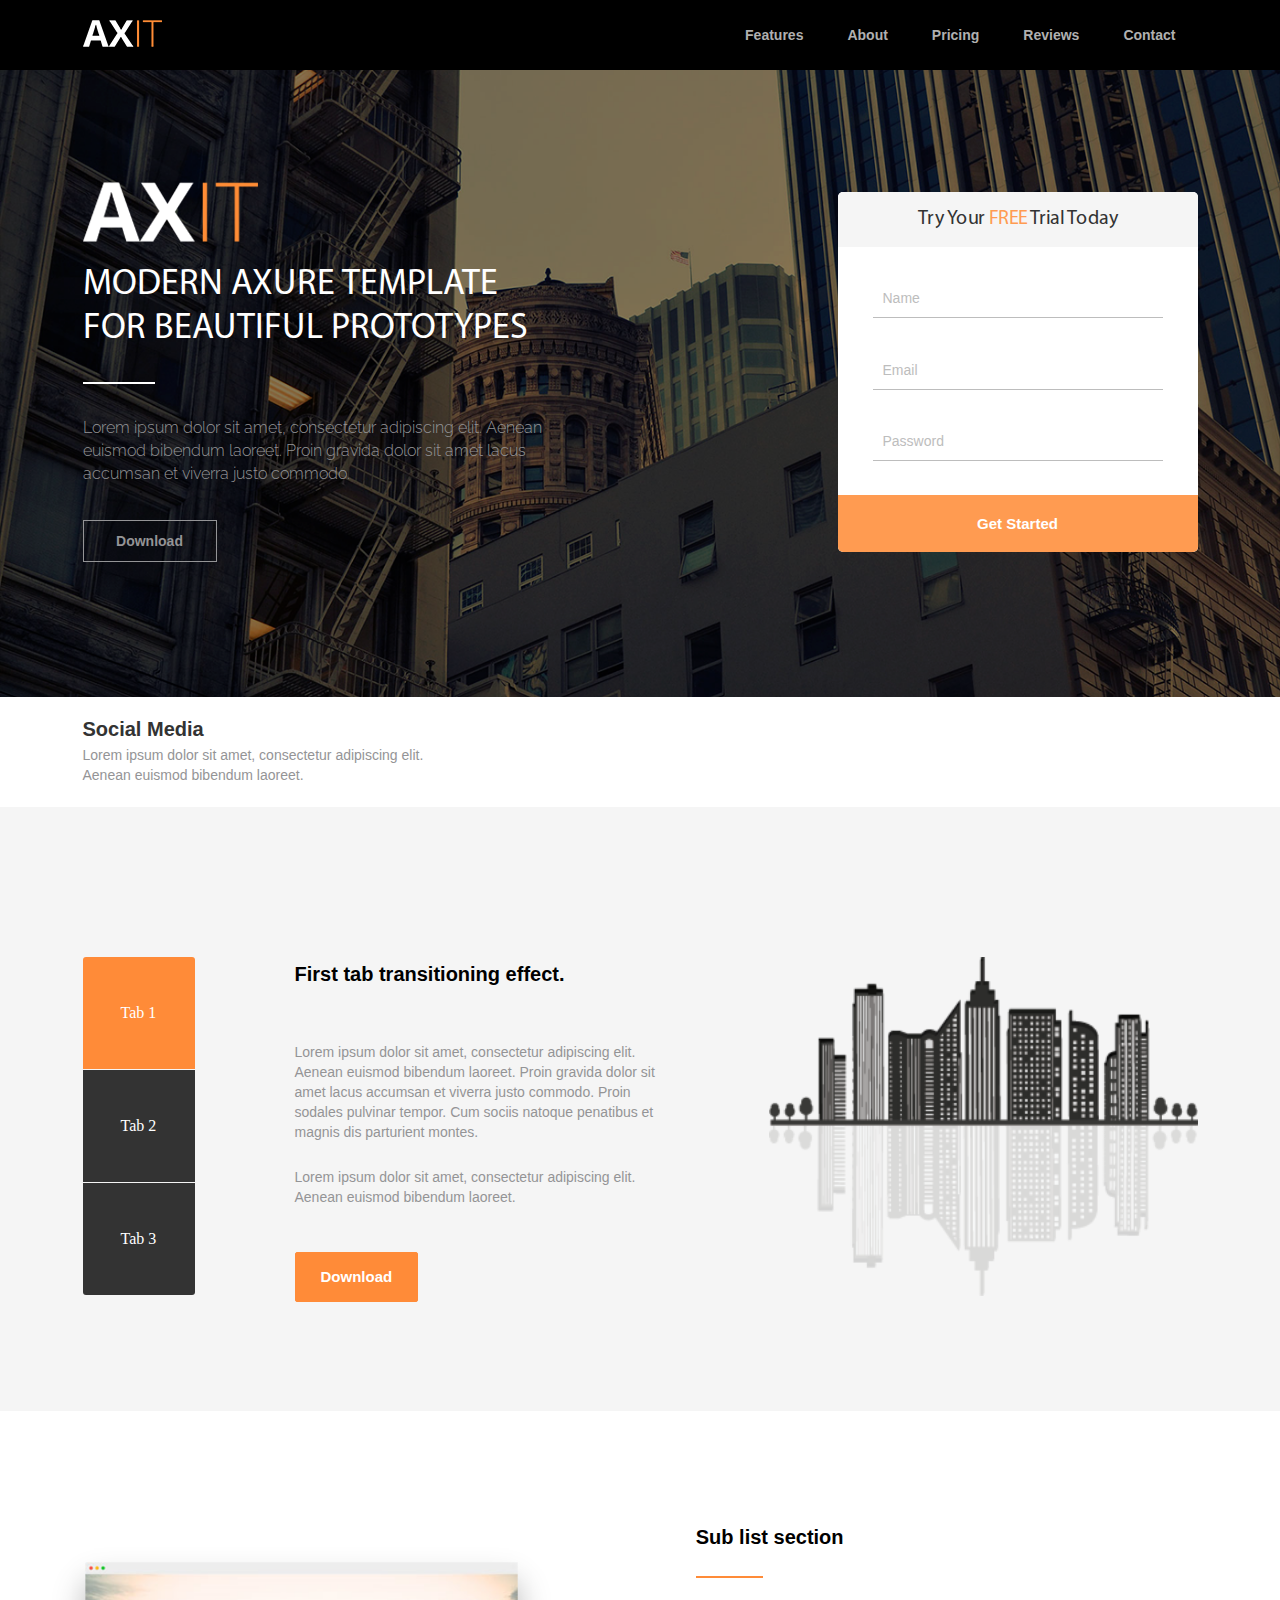
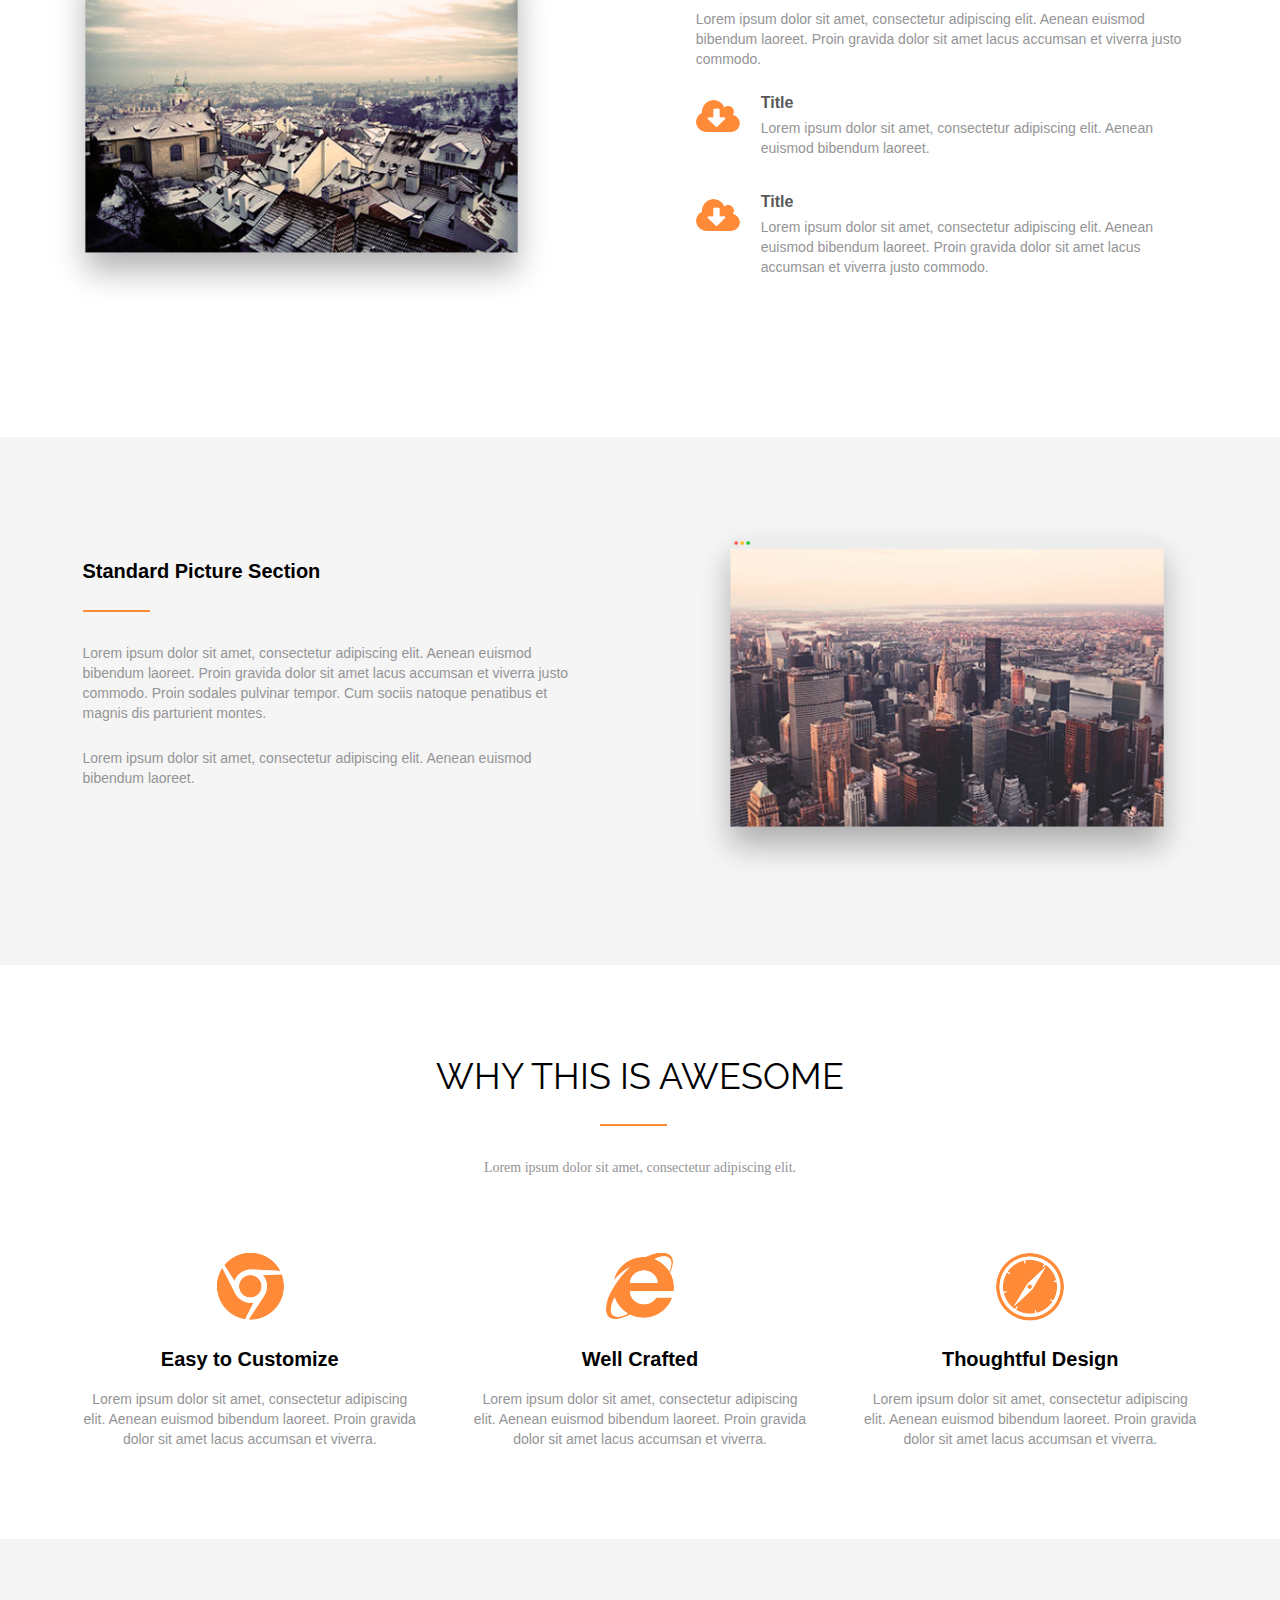
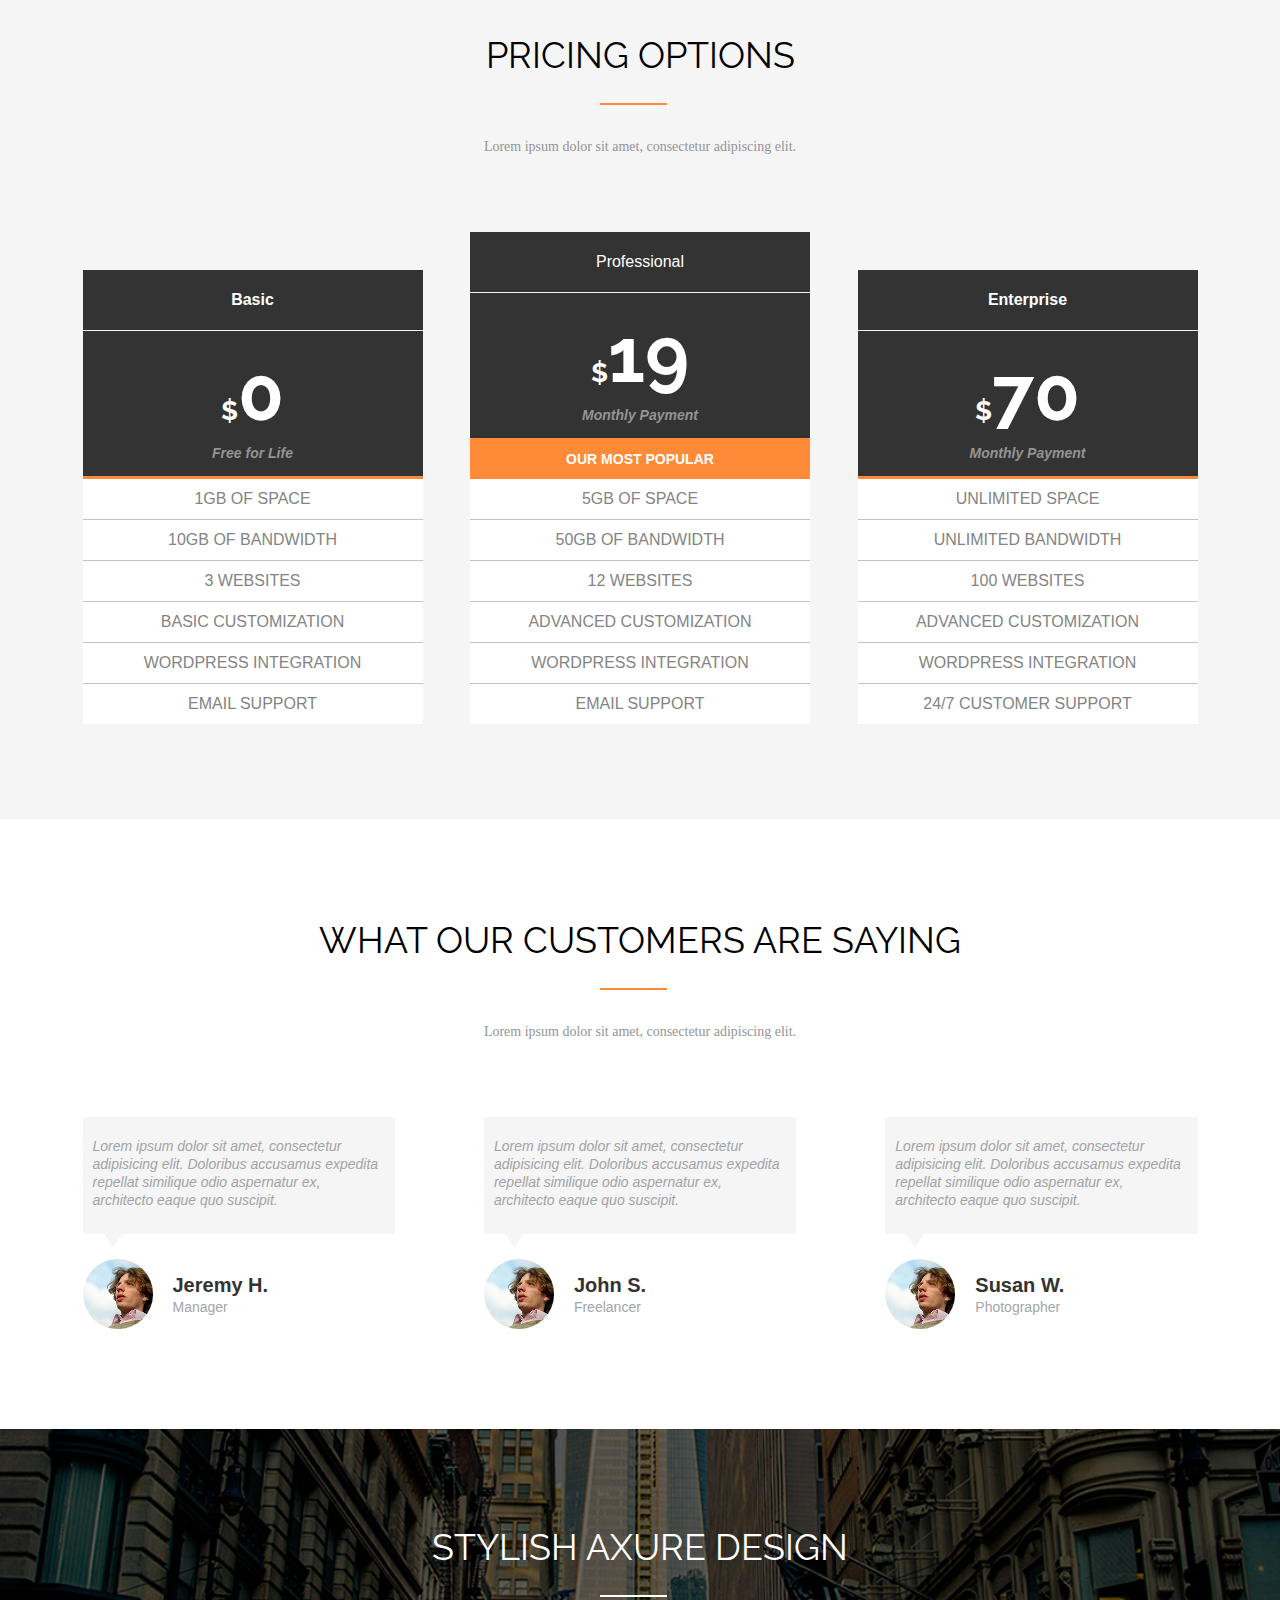
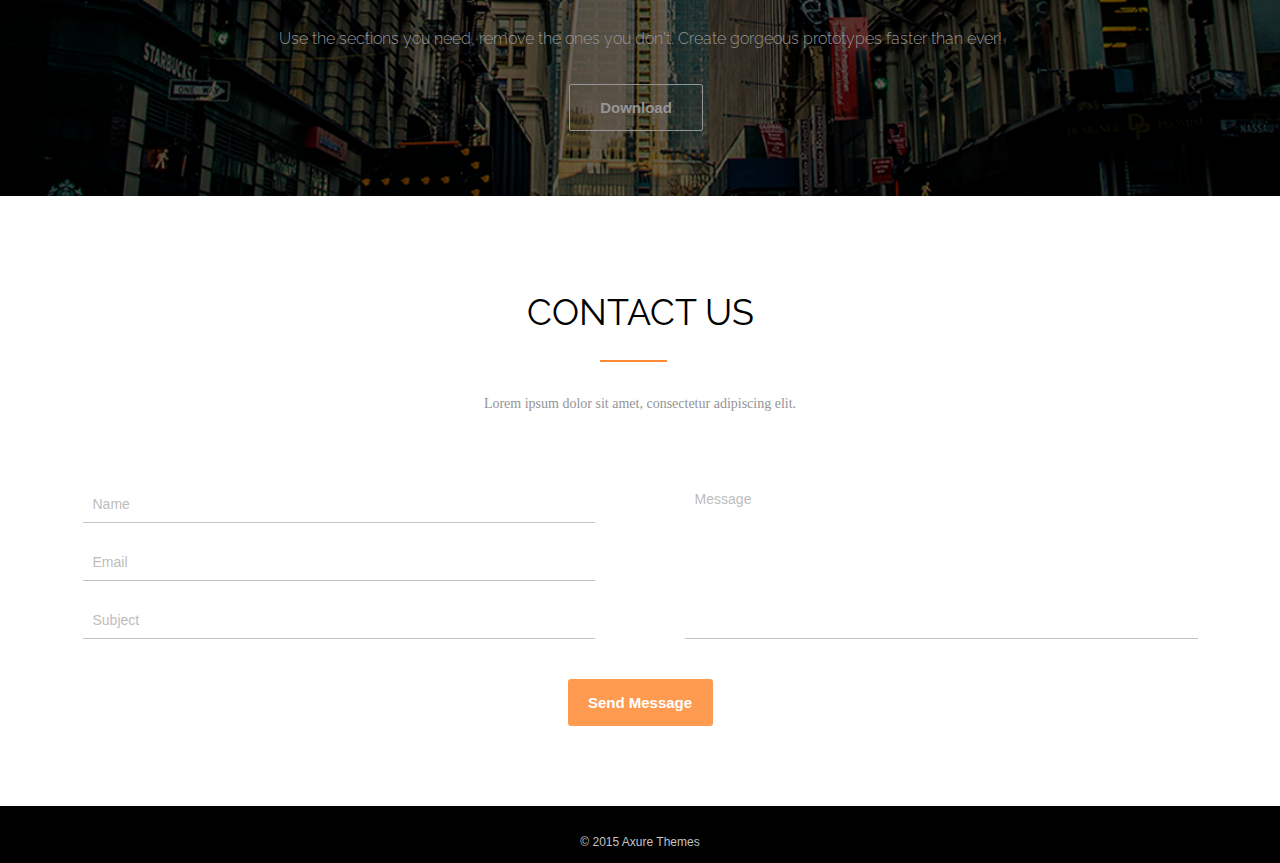
<file: index.html>
<!DOCTYPE html>
<html>

<head>
  <meta charset="UTF-8">
  <meta name="viewport" content="width=device-width, initial-scale=1">
  <title>AXIT</title>
  <link rel="stylesheet" href="reset.css">
  <link rel="stylesheet" href="main.css">
  <link href="https://fonts.googleapis.com/css?family=Raleway:300,400,600,700" rel="stylesheet">
  <link rel="stylesheet" href="https://d1azc1qln24ryf.cloudfront.net/114779/Socicon/style-cf.css?9ukd8d">
  <link href="https://fonts.googleapis.com/css?family=Open+Sans:300,400,600,700,800" rel="stylesheet">
</head>

<body>
  <header class='header' id='header'>
    <div class="container">
      <div class="header__logo"><img src="img/logo-header.png" alt="logo"></div>
      <div id='menu' class="header__menu menu hidden-menu">
        <div class="menu__item" id='menu1'>Features</div>
        <div class="menu__item" id='menu2'>About</div>
        <div class="menu__item" id='menu3'>Pricing</div>
        <div class="menu__item" id='menu4'>Reviews</div>
        <div class="menu__item" id='menu5'>Contact</div>
      </div>
      <div id="nav-icon">
        <span></span>
        <span></span>
        <span></span>
      </div>
    </div>
  </header>
  <section class='main'>
    <div class="container">
       <div class="main__info">
          <img class="main__logo" src='img/logo-main.png'>
          <div class="main__title">MODERN AXURE TEMPLATE FOR BEAUTIFUL PROTOTYPES</div>
          <div class="main__subtitle">Lorem ipsum dolor sit amet, consectetur adipiscing elit. Aenean euismod bibendum laoreet. Proin gravida dolor sit amet lacus accumsan et viverra justo commodo.</div>
          <a class="main__button" href='#'>Download</a>
         </div>
      <div class="main__form">
        <form action="" class='form'>
          <div class="form__title">Try Your <span>FREE</span> Trial Today</div>
          <input placeholder='Name' type="text">
          <input placeholder='Email' type="text">
          <input placeholder='Password' type="text">
          <button type='submit'>Get Started</button>
        </form>
      </div>
    </div>
  </section>
  <section class='social'>
    <div class="container">
      <div class="social__text">
        <div class="social__title">Social Media</div>
        <div class="social__subtitle">Lorem ipsum dolor sit amet, consectetur adipiscing elit.
Aenean euismod bibendum laoreet.</div>
      </div>
      <div class="social__links">
        <a href="" class="social__link socicon-facebook"></a>
        <a href="" class="social__link socicon-twitter"></a>
        <a href="" class="social__link socicon-googleplus"></a>
        <a href="" class="social__link socicon-pinterest"></a>
        <a href="" class="social__link socicon-instagram"></a>
        <a href="" class="social__link socicon-bebee"></a>
        <a href="" class="social__link socicon-discord"></a>
      </div>
    </div>
  </section>
  <section class='tabs' id='section1'>
    <div class="container">
      <div class="tabs__nav">
        <div class="tabs__tab active" id='tab1'>Tab 1</div>
        <div class="tabs__tab" id='tab2'>Tab 2</div>
        <div class="tabs__tab" id='tab3'>Tab 3</div>
      </div>
      <div class="tabs__content" id='block1'>
          <div class="tabs__block">
              <div class="tabs__title block-title">First tab transitioning effect.</div>
               <div class="tabs__text-first block-text1">Lorem ipsum dolor sit amet, consectetur adipiscing elit. Aenean euismod
bibendum laoreet. Proin gravida dolor sit amet lacus accumsan et viverra
justo commodo. Proin sodales pulvinar tempor. Cum sociis natoque
penatibus et magnis dis parturient montes.
              </div>
               <div class="tabs__text-second block-text2">Lorem ipsum dolor sit amet, consectetur adipiscing elit. Aenean euismod
               bibendum laoreet.</div>
               <a href="" class="tabs__btn">Download</a>
          </div>
          <img src="img/tabs.png" alt="tabs-pic" class="tabs__img">
      </div>
      <div class="tabs__content hidden" id ='block2'>
        <div class="tabs__block">
                  <div class="tabs__title block-title">Second tab transitioning effect.</div>
                  <div class="tabs__text-first block-text1">Lorem ipsum dolor sit amet, consectetur adipiscing elit. Aenean euismod
   bibendum laoreet. Proin gravida dolor sit amet lacus accumsan et viverra
   justo commodo. Proin sodales pulvinar tempor. Cum sociis natoque
   penatibus et magnis dis parturient montes.
                 </div>
                  <div class="tabs__text-second block-text2">Lorem ipsum dolor sit amet, consectetur adipiscing elit. Aenean euismod
                  bibendum laoreet.</div>
                  <a href="" class="tabs__btn">Download</a>
              </div>
              <img src="img/tabs.png" alt="tabs-pic" class="tabs__img">
        </div>
      <div class="tabs__content hidden" id='block3'>
        <div class="tabs__block">
                  <div class="tabs__title block-title">Third tab transitioning effect.</div>
                  <div class="tabs__text-first block-text1">Lorem ipsum dolor sit amet, consectetur adipiscing elit. Aenean euismod
   bibendum laoreet. Proin gravida dolor sit amet lacus accumsan et viverra
   justo commodo. Proin sodales pulvinar tempor. Cum sociis natoque
   penatibus et magnis dis parturient montes.
                 </div>
                  <div class="tabs__text-second block-text2">Lorem ipsum dolor sit amet, consectetur adipiscing elit. Aenean euismod
                  bibendum laoreet.</div>
                  <a href="" class="tabs__btn">Download</a>
              </div>
              <img src="img/tabs.png" alt="tabs-pic" class="tabs__img">
        </div>
      </div>
  </section>
  <section class='sub-list'>
    <div class="container">
      <div class="sub-list__block">
        <div class="block-title sub-list__title">Sub list section</div>
        <div class="block-text1">Lorem ipsum dolor sit amet, consectetur adipiscing elit. Aenean
euismod bibendum laoreet. Proin gravida dolor sit amet lacus
accumsan et viverra justo commodo.</div>
        <ul class='sub-list__list'>
          <li class='sub-list__item'>
            <div class="sub-list__item-title">Title</div>
            <div class="sub-list__item-text">Lorem ipsum dolor sit amet, consectetur adipiscing elit.
Aenean euismod bibendum laoreet.</div>
          </li>
          <li class='sub-list__item'>
            <div class="sub-list__item-title">Title</div>
            <div class="sub-list__item-text">Lorem ipsum dolor sit amet, consectetur adipiscing elit.
Aenean euismod bibendum laoreet. Proin gravida dolor
sit amet lacus accumsan et viverra justo commodo.</div>
          </li>
        </ul>
      </div>
      <img src="img/sub-list.png" alt="" class="sub-list__img">
    </div>
  </section>
  <section class='standart'>
    <div class="container">
      <div class="standart__block">
        <div class="standart__title block-title">Standard Picture Section</div>
        <div class="standart__text1 block-text1">Lorem ipsum dolor sit amet, consectetur adipiscing elit. Aenean
euismod bibendum laoreet. Proin gravida dolor sit amet lacus accumsan
et viverra justo commodo. Proin sodales pulvinar tempor. Cum sociis
natoque penatibus et magnis dis parturient montes.</div>
        <div class="standart__text2 block-text2">Lorem ipsum dolor sit amet, consectetur adipiscing elit. Aenean euismod
        bibendum laoreet.</div>
      </div>
      <img src="img/standart.png" alt="" class="standart__img">
    </div>
  </section>
  <section class='about' id='section2'>
    <div class="container">
      <div class="about__title section-title">WHY THIS IS AWESOME</div>
      <div class="about__subtitle section-subtitle">Lorem ipsum dolor sit amet, consectetur adipiscing elit.</div>
      <div class="about__block">
        <div class="about__item">
          <img src="img/block1.png" alt="" class="about__block-img">
          <div class="about__block-title">Thoughtful Design</div>
          <div class="about__block-text">Lorem ipsum dolor sit amet, consectetur adipiscing
elit. Aenean euismod bibendum laoreet. Proin gravida
dolor sit amet lacus accumsan et viverra.</div>
        </div>
        <div class="about__item">
          <img src="img/block2.png" alt="" class="about__block-img">
          <div class="about__block-title">Well Crafted</div>
          <div class="about__block-text">Lorem ipsum dolor sit amet, consectetur adipiscing
elit. Aenean euismod bibendum laoreet. Proin gravida
dolor sit amet lacus accumsan et viverra.</div>
        </div>
        <div class="about__item">
          <img src="img/block3.png" alt="" class="about__block-img">
          <div class="about__block-title">Easy to Customize</div>
          <div class="about__block-text">Lorem ipsum dolor sit amet, consectetur adipiscing
elit. Aenean euismod bibendum laoreet. Proin gravida
dolor sit amet lacus accumsan et viverra.</div>
        </div>
      </div>
    </div>
  </section>
  <section class='pricing' id='section3'>
    <div class="container">
      <div class="pricing__title section-title">pricing options</div>
      <div class="pricing__subtitle section-subtitle">Lorem ipsum dolor sit amet, consectetur adipiscing elit.</div>
      <div class="pricing__block">
        <div class="pricing__nav">
          <div class="pricing__left" id='pricingLeft'></div>
          <div class="pricing__right" id='pricingRight'></div>
        </div>
        <div class="pricing__item hidden-mobile" id='pricing1'>
          <div class="pricing__item-title">Basic</div>
          <div class="pricing__item-price">
            <div class="pricing__item-cost"><span>$</span>0</div>
            <div class="pricing__item-cost-info">Free for Life</div>
          </div>
          <div class="pricing__item-hot"></div>
          <div class="pricing__item-list">
            <div class="pricing__item-list-item">1gb of space</div>
            <div class="pricing__item-list-item">10gb of bandwidth</div>
            <div class="pricing__item-list-item">3 websites</div>
            <div class="pricing__item-list-item">basic customization</div>
            <div class="pricing__item-list-item">wordpress integration</div>
            <div class="pricing__item-list-item">email support</div>
          </div>
        </div>

        <div class="pricing__item" id='pricing2'>
          <div class="pricing__item-title normal">Professional</div>
          <div class="pricing__item-price">
            <div class="pricing__item-cost"><span>$</span>19</div>
            <div class="pricing__item-cost-info">Monthly Payment</div>
          </div>
          <div class="pricing__item-hot">OUR MOST POPULAR</div>
          <div class="pricing__item-list">
            <div class="pricing__item-list-item">5gb of space</div>
            <div class="pricing__item-list-item">50gb of bandwidth</div>
            <div class="pricing__item-list-item">12 websites</div>
            <div class="pricing__item-list-item">advanced customization</div>
            <div class="pricing__item-list-item">wordpress integration</div>
            <div class="pricing__item-list-item">email support</div>
          </div>
        </div>

        <div class="pricing__item hidden-mobile" id='pricing3'>
          <div class="pricing__item-title">Enterprise</div>
          <div class="pricing__item-price">
            <div class="pricing__item-cost"><span>$</span>70</div>
            <div class="pricing__item-cost-info">Monthly Payment</div>
          </div>
          <div class="pricing__item-hot"></div>
          <div class="pricing__item-list">
            <div class="pricing__item-list-item">unlimited space</div>
            <div class="pricing__item-list-item">unlimited bandwidth</div>
            <div class="pricing__item-list-item">100 websites</div>
            <div class="pricing__item-list-item">advanced customization</div>
            <div class="pricing__item-list-item">wordpress integration</div>
            <div class="pricing__item-list-item">24/7 customer support</div>
          </div>
        </div>

      </div>
    </div>
  </section>
  <section class='testimonials' id='section4'>
    <div class="container">
      <div class="testimonials__title section-title">WHAT OUR CUSTOMERS ARE SAYING</div>
      <div class="testimonials__subtitle section-subtitle">Lorem ipsum dolor sit amet, consectetur adipiscing elit.</div>
      <div class="testimonials__block">

        <div class="testimonials__item">
          <div class="testimonials__text">Lorem ipsum dolor sit amet,
consectetur adipisicing elit. Doloribus
accusamus expedita repellat similique
odio aspernatur ex, architecto eaque
quo suscipit.</div>
          <div class="testimonials__person">
            <img src="img/testimonials.png" alt="photo" class="testimonials__photo">
            <div class='testimonials__person-info'>
            <div class="testimonials__name">Jeremy H.</div>
            <div class="testimonials__prof">Manager</div>
          </div>
        </div>
        </div>

        <div class="testimonials__item">
          <div class="testimonials__text">Lorem ipsum dolor sit amet,
consectetur adipisicing elit. Doloribus
accusamus expedita repellat similique
odio aspernatur ex, architecto eaque
quo suscipit.</div>
          <div class="testimonials__person">
            <img src="img/testimonials.png" alt="photo" class="testimonials__photo">
            <div class='testimonials__person-info'>
            <div class="testimonials__name">John S.</div>
            <div class="testimonials__prof">Freelancer</div>
          </div>
        </div>
        </div>

        <div class="testimonials__item">
          <div class="testimonials__text">Lorem ipsum dolor sit amet,
consectetur adipisicing elit. Doloribus
accusamus expedita repellat similique
odio aspernatur ex, architecto eaque
quo suscipit.</div>
          <div class="testimonials__person">
            <img src="img/testimonials.png" alt="photo" class="testimonials__photo">
            <div class='testimonials__person-info'>
            <div class="testimonials__name">Susan W.</div>
            <div class="testimonials__prof">Photographer</div>
          </div>
        </div>
        </div>

      </div>
    </div>
  </section>
  <section class='design'>
     <div class="container">
       <div class="design__title section-title">STYLISH AXURE DESIGN</div>
       <div class="design__subtitle section-subtitle">Use the sections you need, remove the ones you don't.  Create gorgeous prototypes faster than ever!</div>
       <a href="" class="design__btn">Download</a>
     </div>
  </section>
  <section class='contact' id='section5'>
    <div class="container">
      <div class="contact__title section-title">contact us</div>
      <div class="contact__subtitle section-subtitle">Lorem ipsum dolor sit amet, consectetur adipiscing elit.</div>
      <form action="" class='contact__form'>
        <div class="contact__fields">
        <div class='contact__inputs'>
        <input placeholder='Name' type="text">
        <input placeholder='Email' type="text">
        <input placeholder='Subject' type="text">
      </div>
        <textarea placeholder='Message' name="" id="" cols="30" rows="10"></textarea>
      </div>
        <button>Send Message</button>
      </form>
    </div>
  </section>
  <footer class='footer'>
    <div class="container">
      <div class="footer__social">
        <div class="footer__item socicon-facebook"></div>
        <div class="footer__item socicon-twitter"></div>
        <div class="footer__item socicon-googleplus"></div>
        <div class="footer__item socicon-pinterest"></div>
        <div class="footer__item socicon-instagram"></div>
        <div class="footer__item socicon-bebee"></div>
        <div class="footer__item socicon-discord"></div>
      </div>
      <div class="footer__copyrigth">© 2015 Axure Themes</div>
    </div>
  </footer>
  <div id='topBtn' class='hidden'></div>
  <script src='js/main.js'></script>
</body>

</html>
</file>
<file: main.css>
@font-face {
  font-family: 'Myriad Pro Regular';
  src: url('fonts/MyriadPro-Regular.woff') format('woff');
  font-weight: normal;
  font-style: normal;
}
.container {
  width: 1115px;
  margin: 0 auto;
}
@media (max-width: 1200px) {
  .container {
    width: 940px;
  }
}
@media (max-width: 991px) {
  .container {
    width: 768px;
  }
}
@media (max-width: 850px) {
  .container {
    width: 750px;
    max-width: 93%;
    padding: 0 10px;
  }
}
.header {
  background-color: #000000;
  padding: 20px 0;
}
.header .container {
  position: relative;
  display: flex;
  flex-direction: row;
  justify-content: space-between;
  align-items: center;
}
.menu {
  display: flex;
  flex-direction: row;
  cursor: pointer;
}
@media (max-width: 768px) {
  .menu {
    animation-name: menu-anim;
    animation-duration: 0.2s;
    z-index: 10;
    outline: none;
    position: absolute;
    flex-direction: column;
    width: 120px;
    height: 138px;
    background: #272525;
    border-radius: 7px;
    top: 44px;
    justify-content: inherit;
    right: 8%;
    padding: 20px 0;
  }
}
.menu__item {
  font-size: 14px;
  font-family: 'OpenSans', sans-serif;
  font-weight: 600;
  color: #b0b0b0;
  padding: 0 22px;
}
.menu__item:hover {
  color: #ffffff;
  text-decoration: underline;
}
.main {
  background-image: url(img/main-bg.png);
  background-repeat: no-repeat;
  background-position: center;
  background-size: cover;
}
.main .container {
  padding: 112px 0 135px 0;
  display: flex;
  flex-direction: row;
  justify-content: space-between;
  align-items: center;
}
@media (max-width: 991px) {
  .main .container {
    flex-direction: column;
    padding: 70px 0 85px 0;
  }
}
.main__info {
  width: 43%;
  text-align: left;
}
@media (max-width: 991px) {
  .main__info {
    width: 100%;
  }
}
.main__logo {
  margin-bottom: 18px;
}
.main__title {
  font-family: 'Myriad Pro Regular', sans-serif;
  padding-bottom: 65px;
  font-size: 36px;
  position: relative;
  color: #ffffff;
  line-height: 44px;
}
.main__title::after {
  content: '';
  width: 70px;
  display: block;
  position: absolute;
  border: 1px solid #ffffff;
  bottom: 32px;
}
.main__subtitle {
  line-height: 23px;
  padding-bottom: 35px;
  font-family: 'Raleway', sans-serif;
  font-weight: 300;
  font-size: 16px;
  color: #949496;
}
.main__button {
  text-align: center;
  display: block;
  vertical-align: middle;
  cursor: pointer;
  width: 132px;
  line-height: 40px;
  font-size: 14px;
  font-family: 'OpenSans', sans-serif;
  font-weight: 600;
  color: #949496;
  text-decoration: none;
  border: 1px solid #949496;
  transition: 0.3s;
}
.main__button:hover {
  color: #ffffff;
  border-color: #ffffff;
}
@media (max-width: 991px) {
  .main__form {
    align-self: flex-start;
    max-width: 95%;
    width: 360px;
  }
}
.form {
  width: 360px;
  text-align: center;
  background-color: #ffffff;
  height: 360px;
  display: flex;
  flex-direction: column;
  border-radius: 5px;
  justify-content: space-between;
  align-items: center;
}
@media (max-width: 991px) {
  .form {
    margin-top: 40px;
    width: 100%;
  }
}
.form__title {
  line-height: 55px;
  vertical-align: middle;
  width: 100%;
  border-radius: 5px 5px 0 0;
  font-size: 20px;
  color: #333333;
  background-color: #f5f5f5;
  font-family: 'Myriad Pro Regular', sans-serif;
}
.form__title span {
  color: #ff9b51;
}
.form input {
  line-height: 34px;
  width: 290px;
  box-sizing: border-box;
  border: none;
  border-bottom: 1px solid #bdbdbd;
  color: #333333;
  font-family: 'Myriad Pro Regular', sans-serif;
  font-size: 16px;
  outline: none;
  padding-left: 10px;
}
@media (max-width: 991px) {
  .form input {
    width: 290px;
    max-width: 90%;
  }
}
.form input::placeholder {
  font-size: 14px;
  font-family: 'OpenSans', sans-serif;
  font-weight: 400;
  color: #bdbdbd;
}
.form button {
  cursor: pointer;
  transition: 0.3s;
  background-color: #ff9b51;
  color: #ffffff;
  width: 100%;
  border-style: none;
  line-height: 55px;
  font-size: 15px;
  font-family: 'OpenSans', sans-serif;
  font-weight: 600;
  border-radius: 0 0 5px 5px;
}
.form button:hover {
  background-color: #d27937;
}
.social .container {
  padding: 22px 15px;
  display: flex;
  flex-direction: row;
  justify-content: space-between;
}
@media (max-width: 768px) {
  .social .container {
    flex-direction: column;
    justify-content: left;
    padding: 22px 0;
  }
}
.social__text {
  width: 360px;
  text-align: left;
}
@media (max-width: 768px) {
  .social__text {
    margin-bottom: 30px;
    max-width: 95%;
  }
}
.social__title {
  color: #333333;
  font-family: 'OpenSans', sans-serif;
  font-weight: bold;
  font-size: 20px;
  padding-bottom: 6px;
}
.social__subtitle {
  line-height: 20px;
  font-size: 14px;
  color: #949496;
  font-family: 'OpenSans', sans-serif;
  font-weight: normal;
}
.social__links {
  width: 650px;
  display: flex;
  flex-wrap: wrap;
  justify-content: space-around;
  align-items: center;
}
@media (max-width: 700px) {
  .social__links {
    width: 95%;
    flex-wrap: wrap;
    justify-content: flex-start;
    align-items: stretch;
    height: 200px;
  }
}
.social__link {
  font-size: 51px;
  color: #cccccc;
  transition: 0.3s;
  text-decoration: none;
}
@media (max-width: 700px) {
  .social__link {
    width: 30%;
  }
}
.social__link:hover {
  color: #ff9b51;
}
.tabs {
  background-color: #f5f5f5;
}
.tabs .container {
  padding-top: 150px;
  padding-bottom: 115px;
  display: flex;
  flex-direction: row;
  justify-content: space-between;
}
@media (max-width: 991px) {
  .tabs .container {
    padding-top: 90px;
    padding-bottom: 65px;
    flex-direction: column;
    justify-content: center;
  }
}
.tabs__nav {
  display: flex;
  flex-direction: column;
  margin-right: 100px;
}
@media (max-width: 991px) {
  .tabs__nav {
    flex-direction: row;
    justify-content: flex-start;
  }
}
.tabs__tab {
  transition: 0.3s;
  cursor: pointer;
  width: 112px;
  line-height: 112px;
  margin-bottom: 1px;
  text-align: center;
  background-color: #333333;
  color: #ffffff;
}
@media (max-width: 991px) {
  .tabs__tab {
    line-height: 50px;
    width: 90px;
    margin: 0 5px 25px 0;
  }
}
.tabs__tab:first-child {
  border-radius: 3px 3px 0 0;
}
.tabs__tab:last-child {
  border-radius: 0 0 3px 3px;
}
.tabs__content {
  display: flex;
  flex-direction: row;
  flex-wrap: nowrap;
}
@media (max-width: 768px) {
  .tabs__content {
    flex-direction: column;
  }
}
@media (max-width: 768px) {
  .tabs__content img {
    margin-top: 35px;
    width: 50%;
    min-width: 300px;
  }
}
.tabs__block {
  margin-right: 100px;
}
.tabs__text-second {
  margin-bottom: 45px;
}
.tabs__btn {
  text-decoration: none;
  line-height: 48px;
  padding: 0 25px;
  color: #ffffff;
  display: inline-block;
  border-radius: 2px;
  border: 1px solid #ff8b38;
  box-sizing: border-box;
  background-color: #ff8b38;
  font-family: 'OpenSans', sans-serif;
  font-weight: 600;
  font-size: 15px;
}
.tabs__btn:hover {
  color: #ff8b38;
  background-color: transparent;
}
.block-title {
  line-height: 35px;
  font-family: 'OpenSans', sans-serif;
  font-weight: bold;
  font-size: 20px;
  padding-bottom: 50px;
}
.block-text1 {
  font-family: 'OpenSans', sans-serif;
  line-height: 20px;
  color: #949496;
  margin-bottom: 25px;
  font-size: 14px;
}
.block-text2 {
  color: #949496;
  font-family: 'OpenSans', sans-serif;
  line-height: 20px;
  font-size: 14px;
}
.sub-list .container {
  padding-top: 105px;
  padding-bottom: 125px;
  display: flex;
  flex-direction: row-reverse;
  justify-content: space-between;
  align-items: center;
}
@media (max-width: 991px) {
  .sub-list .container {
    padding-top: 70px;
    padding-bottom: 80px;
    flex-direction: column;
    align-items: center;
  }
}
.sub-list__block {
  width: 45%;
}
@media (max-width: 991px) {
  .sub-list__block {
    max-width: 95%;
    width: 600px;
  }
}
.sub-list__title {
  line-height: 43px;
  position: relative;
}
.sub-list__title::after {
  position: absolute;
  content: "";
  width: 65px;
  border: 1px solid #ff8b38;
  display: block;
  top: 60px;
}
.sub-list__item {
  position: relative;
  padding-left: 65px;
  padding-bottom: 35px;
}
.sub-list__item::before {
  left: 0;
  display: inline-block;
  position: absolute;
  content: '';
  width: 44px;
  height: 44px;
  background: url('img/download.png');
  background-position: center;
  background-repeat: no-repeat;
}
.sub-list__item-title {
  padding-bottom: 7px;
  color: #595959;
  font-family: 'OpenSans', sans-serif;
  font-weight: 600;
  line-height: 17px;
}
.sub-list__item-text {
  font-family: 'OpenSans', sans-serif;
  line-height: 20px;
  color: #949496;
  font-size: 14px;
}
.sub-list__img {
  margin-left: -32px;
  padding-top: 25px;
  width: 45%;
}
@media (max-width: 991px) {
  .sub-list__img {
    width: 600px;
    max-width: 95%;
  }
}
.standart {
  background-color: #f5f5f5;
}
.standart .container {
  display: flex;
  flex-direction: row;
  justify-content: space-between;
  align-items: center;
  padding: 85px 0;
}
@media (max-width: 991px) {
  .standart .container {
    padding: 60px 0;
    flex-direction: column;
    align-items: center;
  }
}
.standart__block {
  margin-top: 28px;
  align-self: flex-start;
  width: 45%;
}
@media (max-width: 991px) {
  .standart__block {
    max-width: 95%;
    width: 600px;
    align-self: center;
  }
}
.standart__title {
  position: relative;
  line-height: 43px;
}
.standart__title::after {
  position: absolute;
  content: "";
  width: 65px;
  border: 1px solid #ff8b38;
  display: block;
  top: 60px;
}
.standart__img {
  width: 45%;
}
@media (max-width: 991px) {
  .standart__img {
    margin-top: 50px;
    max-width: 95%;
    width: 600px;
  }
}
.about {
  text-align: center;
  padding: 90px 0;
}
.about__item {
  width: 30%;
}
@media (max-width: 991px) {
  .about__item {
    width: 600px;
    max-width: 95%;
    margin-bottom: 30px;
  }
}
.about__block {
  display: flex;
  flex-direction: row-reverse;
  justify-content: space-between;
}
@media (max-width: 991px) {
  .about__block {
    flex-direction: column;
    align-items: center;
  }
}
.about__block-title {
  font-size: 20px;
  font-family: 'OpenSans', sans-serif;
  font-weight: 700;
  padding: 25px 0 20px 0;
}
.about__block-text {
  font-family: 'OpenSans', sans-serif;
  line-height: 20px;
  color: #949496;
  font-size: 14px;
}
.section-title {
  font-family: 'Raleway', sans-serif;
  font-size: 36px;
  padding-bottom: 60px;
  position: relative;
  text-align: center;
  text-transform: uppercase;
  line-height: 43px;
}
.section-title::after {
  position: absolute;
  content: "";
  width: 65px;
  border: 1px solid #ff8b38;
  display: block;
  top: 69px;
  left: calc(50% - 40.5px );
}
@media (max-width: 991px) {
  .section-title::after {
    bottom: 25px;
    top: auto;
  }
}
.section-subtitle {
  text-align: center;
  line-height: 20px;
  color: #949496;
  font-size: 14px;
  margin-bottom: 75px;
}
.pricing {
  text-align: center;
  background-color: #f5f5f5;
}
.pricing .container {
  padding: 95px 0;
}
@media (max-width: 991px) {
  .pricing .container {
    padding: 70px 0;
  }
}
.pricing__nav {
  display: none;
}
@media (max-width: 991px) {
  .pricing__nav {
    display: flex;
    position: absolute;
    width: 50%;
    min-width: 300px;
    top: 0;
    height: 60px;
    z-index: 10;
  }
}
.pricing__left {
  transition: 0.2s;
  height: 100%;
  width: 50%;
  background-image: url(img/leftOn.png);
  background-repeat: no-repeat;
  background-position: 15% center;
  background-size: 40px;
}
.pricing__right {
  transition: 0.2s;
  width: 50%;
  height: 100%;
  background-image: url(img/rightOn.png);
  background-repeat: no-repeat;
  background-position: 85% center;
  background-size: 40px;
}
.pricing__block {
  position: relative;
  display: flex;
  flex-direction: row;
  justify-content: space-between;
  align-items: flex-end;
}
@media (max-width: 991px) {
  .pricing__block {
    justify-content: center;
  }
}
.pricing__item {
  width: 340px;
  display: flex;
  flex-direction: column;
  justify-content: center;
}
@media (max-width: 1200px) {
  .pricing__item {
    width: 300px;
  }
}
@media (max-width: 991px) {
  .pricing__item {
    width: 50%;
    min-width: 300px;
  }
}
.pricing__item-title {
  font-family: 'OpenSans', sans-serif;
  font-weight: bold;
  color: #ffffff;
  line-height: 60px;
  margin-bottom: 1px;
  background-color: #333333;
}
.pricing__item .normal {
  font-weight: normal;
}
.pricing__item-price {
  background-color: #333333;
}
.pricing__item-cost {
  color: #ffffff;
  font-family: 'Raleway', sans-serif;
  font-weight: 700;
  font-size: 75px;
  padding-top: 25px;
}
.pricing__item-cost span {
  font-size: 27px;
}
.pricing__item-cost-info {
  font-style: italic;
  line-height: 45px;
  font-family: 'OpenSans', sans-serif;
  font-weight: 600;
  color: #949496;
  font-size: 14px;
}
.pricing__item-hot {
  background-color: #ff8b38;
  padding: 1.5px 0;
  font-family: 'OpenSans', sans-serif;
  font-weight: 700;
  font-size: 14px;
  color: #ffffff;
  line-height: 38px;
}
.pricing__item-list {
  background-color: #ffffff;
}
.pricing__item-list-item {
  line-height: 40px;
  font-family: 'OpenSans', sans-serif;
  font-weight: normal;
  color: #848484;
  text-transform: uppercase;
}
.pricing__item-list-item:not(:last-child) {
  border-bottom: 1px solid #c3c3c5;
}
.testimonials .container {
  padding: 100px 0;
}
@media (max-width: 991px) {
  .testimonials .container {
    padding: 75px 0;
  }
}
.testimonials__block {
  display: flex;
  flex-direction: row;
  justify-content: space-between;
}
@media (max-width: 991px) {
  .testimonials__block {
    flex-direction: column;
    align-items: center;
  }
}
.testimonials__item {
  width: 28%;
}
@media (max-width: 991px) {
  .testimonials__item {
    margin-bottom: 40px;
    width: 600px;
    max-width: 95%;
  }
}
.testimonials__text {
  padding: 20px 10px 25px;
  font-size: 14px;
  font-family: 'OpenSans', sans-serif;
  background-color: #f5f5f5;
  color: #a2a3a6;
  border-radius: 3px;
  line-height: 18px;
  font-style: italic;
  position: relative;
}
.testimonials__text::after {
  content: '';
  position: absolute;
  left: 20px;
  bottom: -24px;
  border: 10px solid transparent;
  border-top: 16px solid #f5f5f5;
}
.testimonials__person {
  margin-top: 25px;
  display: flex;
  align-items: center;
}
.testimonials__photo {
  margin-right: 20px;
}
.testimonials__name {
  color: #333333;
  font-family: 'OpenSans', sans-serif;
  font-weight: bold;
  font-size: 20px;
  padding-bottom: 5px;
}
.testimonials__prof {
  color: #a4a5a8;
  font-family: 'OpenSans', sans-serif;
  font-size: 14px;
}
.design {
  background-image: url(img/design.png);
  background-repeat: no-repeat;
  background-position: center;
  background-size: cover;
}
.design .container {
  text-align: center;
  padding: 65px 0;
}
@media (max-width: 991px) {
  .design .container {
    padding: 55px 0;
  }
}
.design__title {
  color: #ffffff;
}
.design__title::after {
  border-color: #ffffff;
}
.design__subtitle {
  font-family: 'Raleway', sans-serif;
  font-weight: 300;
  font-size: 16px;
  color: #949496;
  margin-bottom: 35px;
}
.design__btn {
  text-decoration: none;
  line-height: 45px;
  padding: 0 30px;
  color: #949496;
  display: inline-block;
  border-radius: 2px;
  border: 1px solid #949496;
  box-sizing: border-box;
  background-color: transparent;
  font-family: 'OpenSans', sans-serif;
  font-weight: 600;
  font-size: 15px;
}
.design__btn:hover {
  color: #ffffff;
  border-color: #ffffff;
}
.contact .container {
  padding: 95px 0 80px;
}
.contact__inputs {
  width: 46%;
  display: flex;
  justify-content: space-between;
  flex-direction: column;
}
@media (max-width: 768px) {
  .contact__inputs {
    width: 600px;
    max-width: 95%;
    margin-bottom: 30px;
  }
}
.contact__fields {
  display: flex;
  justify-content: space-between;
}
@media (max-width: 768px) {
  .contact__fields {
    flex-direction: column;
  }
}
.contact__form {
  width: 100%;
  justify-content: space-between;
  display: flex;
  flex-direction: column;
}
.contact__form input {
  outline: none;
  box-sizing: border-box;
  height: 34px;
  border: none;
  border-bottom: 1px solid #c3c3c5;
  color: #333333;
  font-family: 'Myriad Pro Regular', sans-serif;
  font-size: 16px;
  padding-left: 10px;
}
@media (max-width: 768px) {
  .contact__form input {
    margin-bottom: 10px;
  }
}
.contact__form input::placeholder {
  font-size: 14px;
  font-family: 'OpenSans', sans-serif;
  font-weight: 400;
  color: #bdbdbd;
}
.contact__form textarea {
  align-self: flex-end;
  outline: none;
  box-sizing: border-box;
  border: none;
  height: 150px;
  width: 46%;
  border-bottom: 1px solid #c3c3c5;
  color: #333333;
  font-family: 'Myriad Pro Regular', sans-serif;
  font-size: 16px;
  padding-left: 10px;
  resize: none;
}
@media (max-width: 768px) {
  .contact__form textarea {
    width: 600px;
    max-width: 95%;
    align-self: auto;
  }
}
.contact__form textarea::placeholder {
  font-size: 14px;
  font-family: 'OpenSans', sans-serif;
  font-weight: 400;
  color: #bdbdbd;
}
.contact__form button {
  cursor: pointer;
  width: 145px;
  line-height: 45px;
  border-style: none;
  background-color: #ff9b51;
  text-align: center;
  color: #ffffff;
  border-radius: 3px;
  box-sizing: border-box;
  transition: 0.3s;
  margin: 40px auto 0;
  font-family: 'OpenSans', sans-serif;
  font-weight: 600;
  font-size: 15px;
}
.contact__form button:hover {
  border: 1px solid #ff9b51;
  color: #ff9b51;
  background-color: transparent;
}
.footer {
  background-color: #000000;
}
.footer .container {
  padding: 20px 0 15px;
}
.footer__social {
  display: flex;
  justify-content: center;
}
.footer__item {
  color: #cccccc;
  transition: 0.2s;
}
.footer__item::before {
  font-size: 20px;
  cursor: pointer;
}
.footer__item:hover {
  color: #ffffff;
}
.footer__item:not(:last-child) {
  padding-right: 25px;
}
.footer__copyrigth {
  color: #c3c3c5;
  padding-top: 10px;
  font-family: 'OpenSans', sans-serif;
  font-size: 12px;
  text-align: center;
}
.active {
  background-color: #ff8b38;
}
.hidden {
  display: none;
}
@media (max-width: 991px) {
  .hidden-mobile {
    display: none;
  }
}
.OFFleft {
  background-image: url(img/leftOff.png);
}
.OFFright {
  background-image: url(img/rightOff.png);
}
@media (max-width: 768px) {
  .hidden-menu {
    display: none;
  }
}
#topBtn {
  cursor: pointer;
  width: 45px;
  height: 45px;
  background-image: url(img/topbtn.png);
  background-position: center;
  background-repeat: no-repeat;
  background-size: contain;
  position: fixed;
  opacity: 0.75;
  outline: none;
  bottom: 30px;
  right: 20px;
}
@keyframes menu-anim {
  0% {
    opacity: 0.1;
  }
  10% {
    opacity: 0.2;
  }
  20% {
    opacity: 0.3;
  }
  30% {
    opacity: 0.4;
  }
  40% {
    opacity: 0.5;
  }
  50% {
    opacity: 0.6;
  }
  60% {
    opacity: 0.7;
  }
  70% {
    opacity: 0.8;
  }
  80% {
    opacity: 0.9;
  }
  90% {
    opacity: 0.95;
  }
  100% {
    opacity: 1;
  }
}
/*burger styles */
#nav-icon {
  margin-top: -12px;
  width: 40px;
  height: 25px;
  position: relative;
  -webkit-transform: rotate(0deg);
  -moz-transform: rotate(0deg);
  -o-transform: rotate(0deg);
  transform: rotate(0deg);
  -webkit-transition: 0.5s ease-in-out;
  -moz-transition: 0.5s ease-in-out;
  -o-transition: 0.5s ease-in-out;
  transition: 0.5s ease-in-out;
  cursor: pointer;
}
@media (min-width: 769px) {
  #nav-icon {
    display: none;
  }
}
#nav-icon span {
  display: block;
  position: absolute;
  height: 7px;
  width: 100%;
  background: #ff9b51;
  border-radius: 7px;
  opacity: 1;
  left: 0;
  -webkit-transform: rotate(0deg);
  -moz-transform: rotate(0deg);
  -o-transform: rotate(0deg);
  transform: rotate(0deg);
  -webkit-transition: 0.25s ease-in-out;
  -moz-transition: 0.25s ease-in-out;
  -o-transition: 0.25s ease-in-out;
  transition: 0.25s ease-in-out;
}
#nav-icon span:nth-child(1) {
  top: 0px;
  -webkit-transform-origin: left center;
  -moz-transform-origin: left center;
  -o-transform-origin: left center;
  transform-origin: left center;
}
#nav-icon span:nth-child(2) {
  top: 18px;
  -webkit-transform-origin: left center;
  -moz-transform-origin: left center;
  -o-transform-origin: left center;
  transform-origin: left center;
}
#nav-icon span:nth-child(3) {
  top: 36px;
  -webkit-transform-origin: left center;
  -moz-transform-origin: left center;
  -o-transform-origin: left center;
  transform-origin: left center;
}
#nav-icon.open span:nth-child(1) {
  -webkit-transform: rotate(45deg);
  -moz-transform: rotate(45deg);
  -o-transform: rotate(45deg);
  transform: rotate(45deg);
  top: 6px;
  left: 6px;
}
#nav-icon.open span:nth-child(2) {
  width: 0%;
  opacity: 0;
}
#nav-icon.open span:nth-child(3) {
  -webkit-transform: rotate(-45deg);
  -moz-transform: rotate(-45deg);
  -o-transform: rotate(-45deg);
  transform: rotate(-45deg);
  top: 35px;
  left: 7px;
}
</file>
